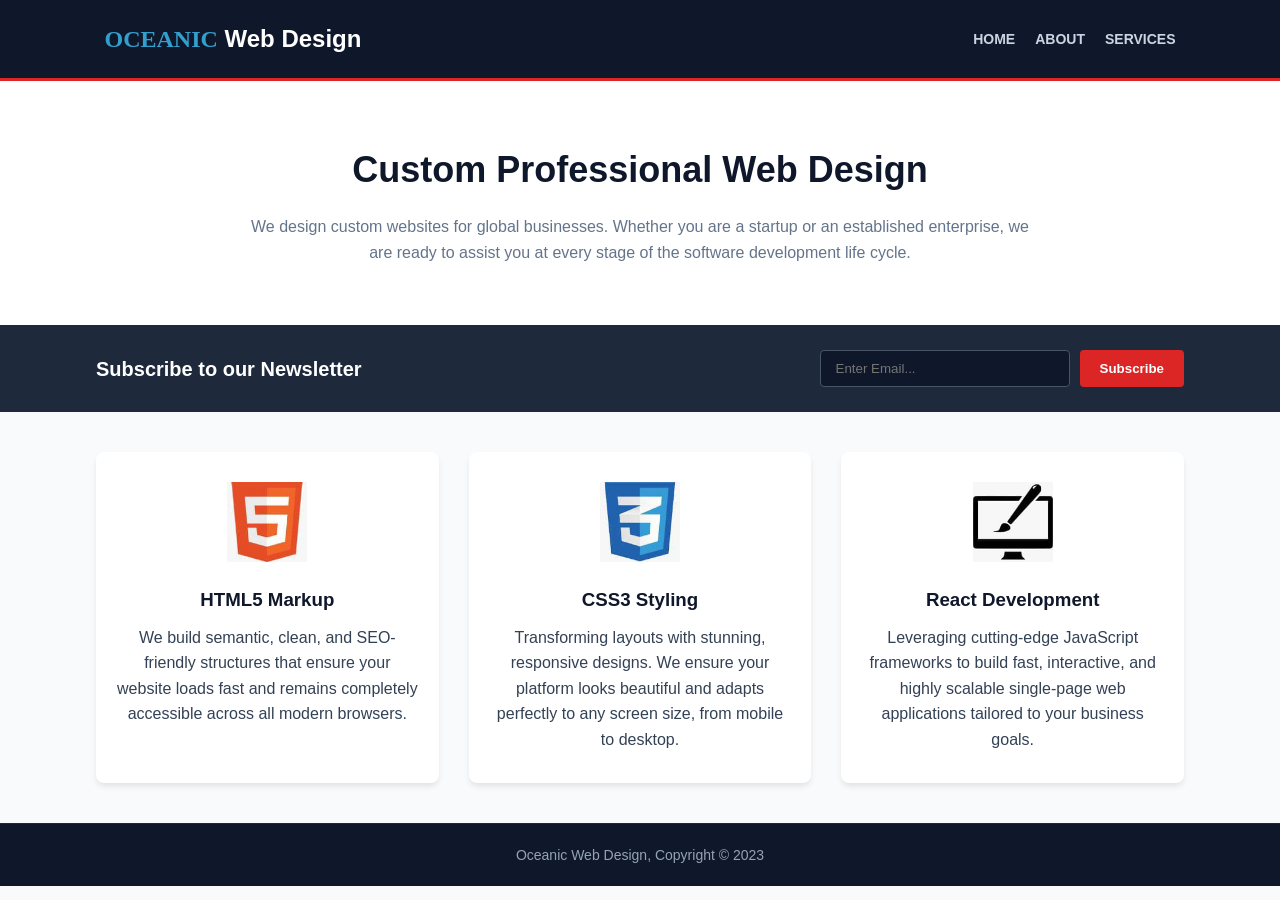
<file: index.html>
<!DOCTYPE html>
<!-- saved from url=(0053)file:///C:/Users/USER/Desktop/CSS%20folder/index.html -->
<html lang="en"><head><meta http-equiv="Content-Type" content="text/html; charset=UTF-8">
    
    <meta http-equiv="X-UA-Compatible" content="IE=edge">
    <meta name="viewport" content="width=device-width, initial-scale=1.0">
    <title>Oceanic Web Design</title>
    <link rel="stylesheet" href="style.css">
</head>
    <body>
        <header>
            <div class="container">
                <div id="branding">
                    <h1><span class="brand-highlight">OCEANIC</span> Web Design</h1>
                </div>

                <nav>
                    <ul>
                        <li class="current"><a href="index.html">Home</a></li>
                        <li><a href="about.html">About</a></li>
                        <li><a href="services.html">Services</a></li>
                    </ul>
                </nav>
            </div>
        </header> 
        
       <section id="hero">
    <div class="container" style="display: block;">
        <h2>Custom Professional Web Design</h2>
        <p>We design custom websites for global businesses. Whether you are a startup or an established enterprise, we are ready to assist you at every stage of the software development life cycle.</p>
    </div>
</section>

<!-- Moved Newsletter block directly to the homepage content stream -->

        
<section id="newsletter">
    <div class="container">
        <h3>Subscribe to our Newsletter</h3>



        <!-- Form updated with the Web3Forms API action and POST method -->
<form action="https://api.web3forms.com/submit" method="POST">
    
    <!-- 1. Paste your Access Key below -->
    <input type="hidden" name="access_key" value="058aac7a-7462-4d72-bbe3-113ac3398219">
    
    <!-- 2. Customize how the notification appears in your email inbox -->
    <input type="hidden" name="from_name" value="Oceanic Web Design">
    <input type="hidden" name="subject" value="New Newsletter Subscription!">
    
    <!-- 3. Honeypot Anti-Spam protection field (invisible to real human users) -->
    <input type="checkbox" name="botcheck" class="hidden" style="display: none;">

    <!-- 4. Actual interactive input field -->
    <input type="email" name="subscriber_email" placeholder="Enter Email..." required>
    
    <button type="submit">Subscribe</button>
</form>
        
    </div>
</section>

<section class="container">
    <div class="grid-container">
        <div class="card">
            <!-- Keep your HTML5 Image path here -->
            <img src="html_logo.jpeg" alt="HTML5"> 
            <h3>HTML5 Markup</h3>
            <p>We build semantic, clean, and SEO-friendly structures that ensure your website loads fast and remains completely accessible across all modern browsers.</p>
        </div>
        <div class="card">
            <!-- Keep your CSS3 Image path here -->
            <img src="css_logo.jpeg" alt="CSS3">
            <h3>CSS3 Styling</h3>
            <p>Transforming layouts with stunning, responsive designs. We ensure your platform looks beautiful and adapts perfectly to any screen size, from mobile to desktop.</p>
        </div>
        <div class="card">
            <!-- Keep your React Image path here -->
            <img src="react_logo.jpeg" alt="React">
            <h3>React Development</h3>
            <p>Leveraging cutting-edge JavaScript frameworks to build fast, interactive, and highly scalable single-page web applications tailored to your business goals.</p>
        </div>
    </div>
</section>
        <footer>
            <p> Oceanic Web Design, Copyright © 2023</p>
        </footer>
    
</body></html>
</file>
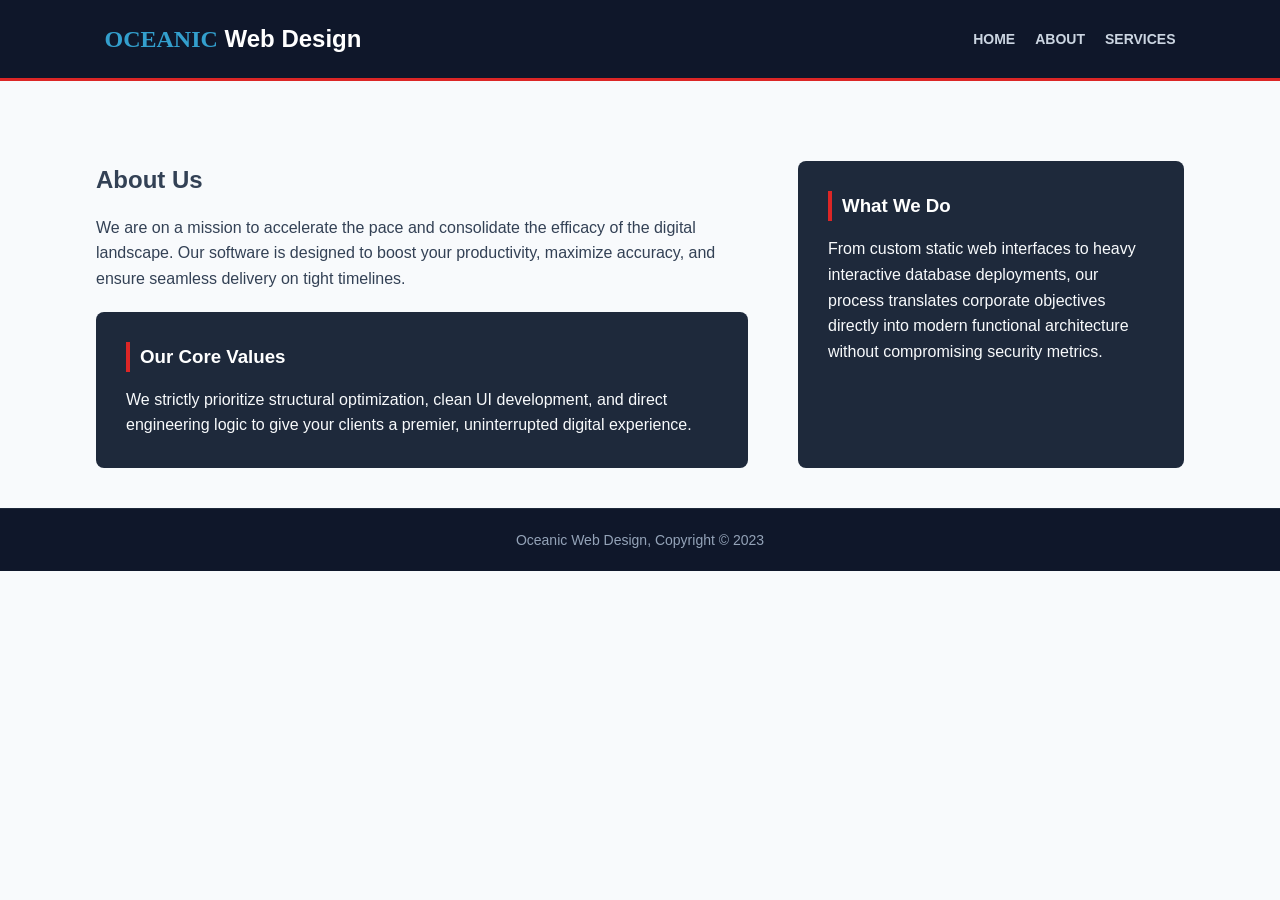
<file: about.html>
<!DOCTYPE html>
<html lang="en">
<head>
    <meta charset="UTF-8">
    <meta http-equiv="X-UA-Compatible" content="IE=edge">
    <meta name="viewport" content="width=device-width, initial-scale=1.0">
    <title>About</title>
    <link rel="stylesheet" href="style.css">
</head>
<body>
    <header>
 <div class="container">
            <div Id="branding">
                <h1><span class="brand-highlight">OCEANIC</span> Web Design</h1>
            </div>

            <nav>
                <ul>
                    <li><a href="index.html">Home</a></li>
                    <li class="current"><a href="about.html">About</a></li>
                    <li><a href="services.html">Services</a></li>
                </ul>
            </nav>
        </div>
    </header>

       <main class="container" style="margin-top: 40px;">
    <div class="grid-container">
        
        <!-- Left Column: Main Info -->
        <div style="flex: 2; padding-right: 20px;">
            <h2>About Us</h2>
            <p style="margin-top: 15px; margin-bottom: 20px;">
                We are on a mission to accelerate the pace and consolidate the efficacy of the digital landscape. Our software is designed to boost your productivity, maximize accuracy, and ensure seamless delivery on tight timelines.
            </p>
            <div class="dark-box">
                <h3>Our Core Values</h3>
                <p>We strictly prioritize structural optimization, clean UI development, and direct engineering logic to give your clients a premier, uninterrupted digital experience.</p>
            </div>
        </div>

        <!-- Right Column: Sidebar info box -->
        <div class="dark-box">
            <h3>What We Do</h3>
            <p>From custom static web interfaces to heavy interactive database deployments, our process translates corporate objectives directly into modern functional architecture without compromising security metrics.</p>
        </div>

    </div>
</main>
    <footer>
        <p> Oceanic Web Design, Copyright &copy; 2023</p>
    </footer>
</body>
</html>
</file>
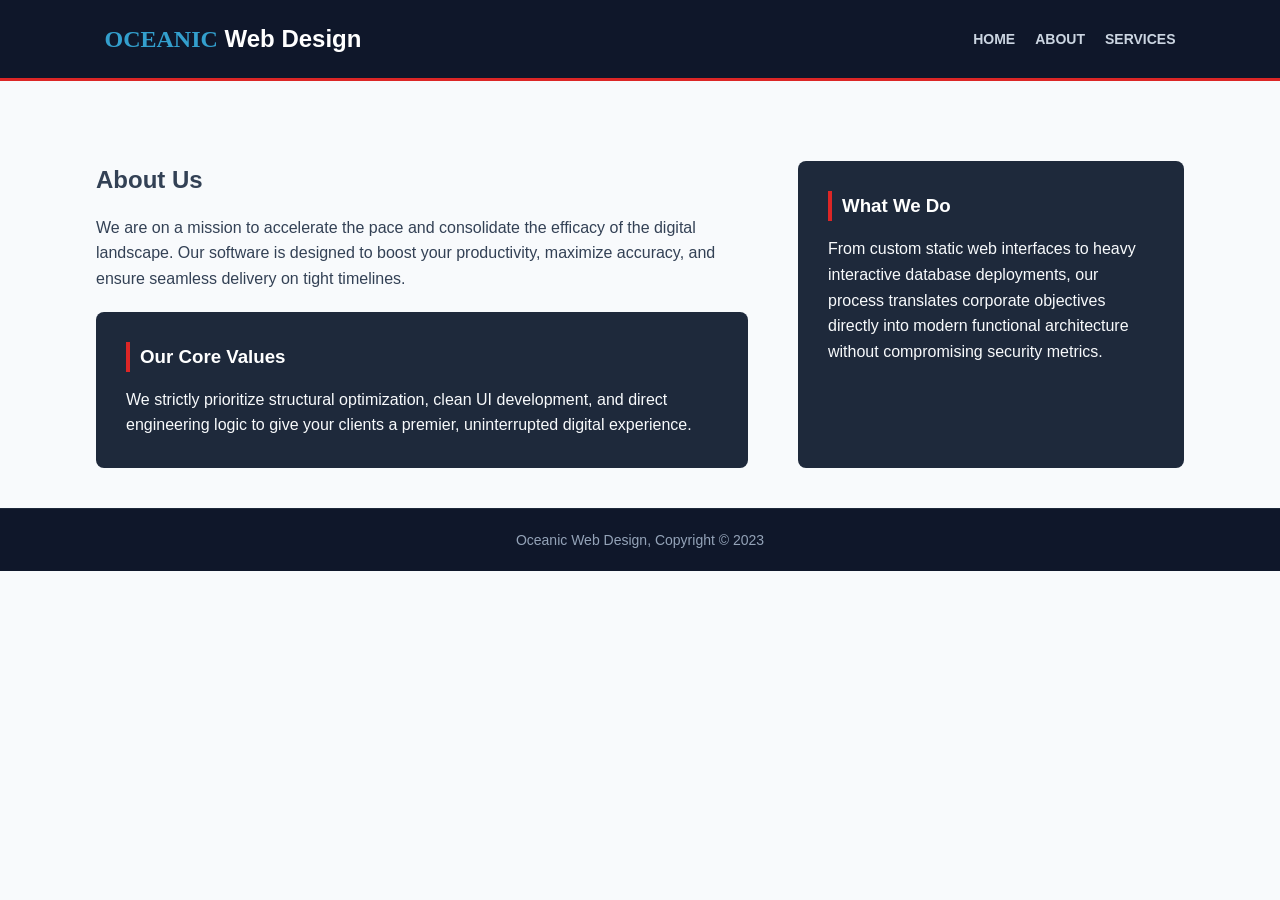
<file: About.html>
<!DOCTYPE html>
<html lang="en">
<head>
    <meta charset="UTF-8">
    <meta http-equiv="X-UA-Compatible" content="IE=edge">
    <meta name="viewport" content="width=device-width, initial-scale=1.0">
    <title>About</title>
    <link rel="stylesheet" href="style.css">
</head>
<body>
    <header>
 <div class="container">
            <div Id="branding">
                <h1><span class="brand-highlight">OCEANIC</span> Web Design</h1>
            </div>

            <nav>
                <ul>
                    <li><a href="Homepage.html">Home</a></li>
                    <li class="current"><a href="About.html">About</a></li>
                    <li><a href="Services.html">Services</a></li>
                </ul>
            </nav>
        </div>
    </header>

       <main class="container" style="margin-top: 40px;">
    <div class="grid-container">
        
        <!-- Left Column: Main Info -->
        <div style="flex: 2; padding-right: 20px;">
            <h2>About Us</h2>
            <p style="margin-top: 15px; margin-bottom: 20px;">
                We are on a mission to accelerate the pace and consolidate the efficacy of the digital landscape. Our software is designed to boost your productivity, maximize accuracy, and ensure seamless delivery on tight timelines.
            </p>
            <div class="dark-box">
                <h3>Our Core Values</h3>
                <p>We strictly prioritize structural optimization, clean UI development, and direct engineering logic to give your clients a premier, uninterrupted digital experience.</p>
            </div>
        </div>

        <!-- Right Column: Sidebar info box -->
        <div class="dark-box">
            <h3>What We Do</h3>
            <p>From custom static web interfaces to heavy interactive database deployments, our process translates corporate objectives directly into modern functional architecture without compromising security metrics.</p>
        </div>

    </div>
</main>
    <footer>
        <p> Oceanic Web Design, Copyright &copy; 2023</p>
    </footer>
</body>
</html>
</file>
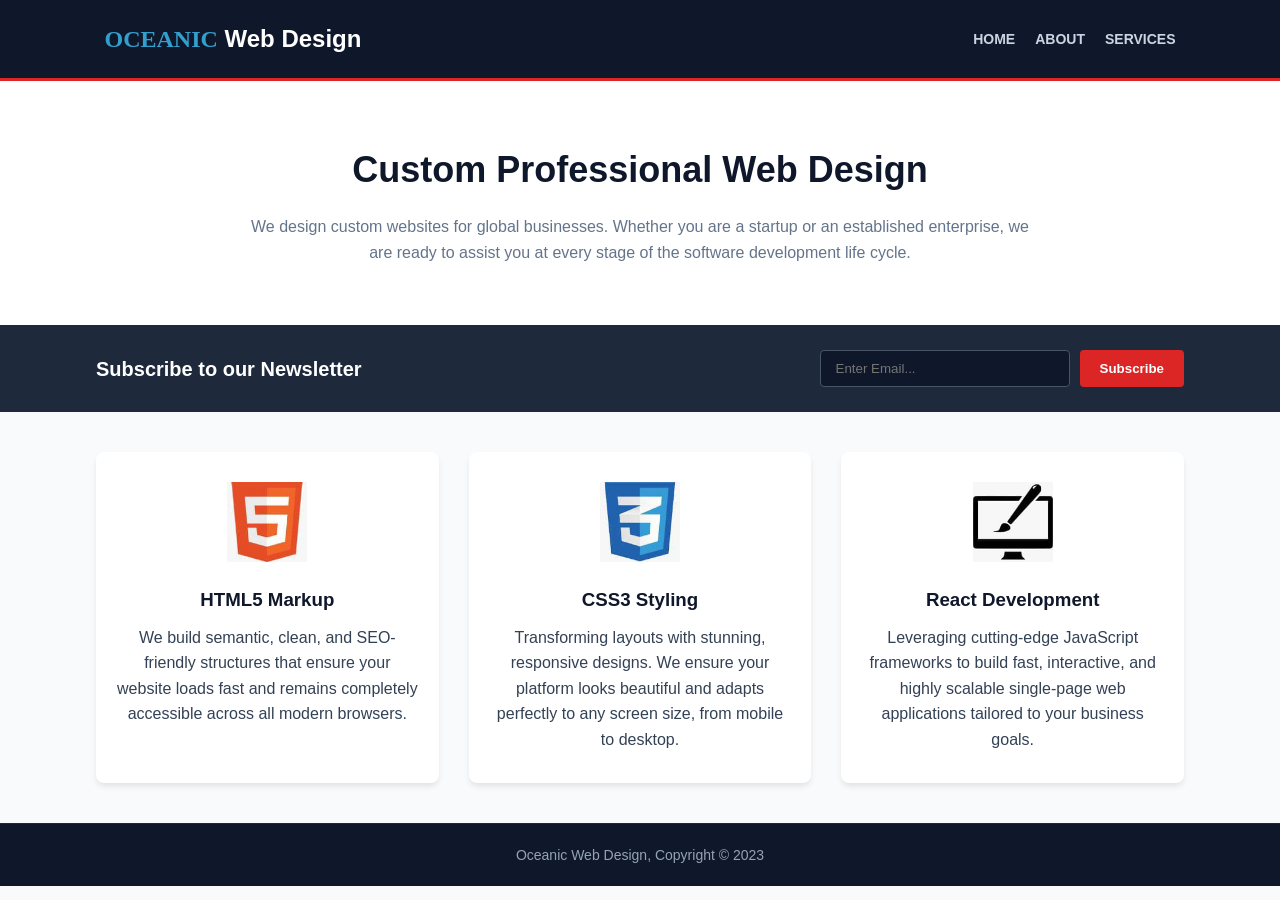
<file: Hompage.html>
<!DOCTYPE html>
<!-- saved from url=(0053)file:///C:/Users/USER/Desktop/CSS%20folder/index.html -->
<html lang="en"><head><meta http-equiv="Content-Type" content="text/html; charset=UTF-8">
    
    <meta http-equiv="X-UA-Compatible" content="IE=edge">
    <meta name="viewport" content="width=device-width, initial-scale=1.0">
    <title>Oceanic Web Design</title>
    <link rel="stylesheet" href="style.css">
</head>
    <body>
        <header>
            <div class="container">
                <div id="branding">
                    <h1><span class="brand-highlight">OCEANIC</span> Web Design</h1>
                </div>

                <nav>
                    <ul>
                        <li class="current"><a href="Homepage.html">Home</a></li>
                        <li><a href="About.html">About</a></li>
                        <li><a href="Services.html">Services</a></li>
                    </ul>
                </nav>
            </div>
        </header> 
        
       <section id="hero">
    <div class="container" style="display: block;">
        <h2>Custom Professional Web Design</h2>
        <p>We design custom websites for global businesses. Whether you are a startup or an established enterprise, we are ready to assist you at every stage of the software development life cycle.</p>
    </div>
</section>

<!-- Moved Newsletter block directly to the homepage content stream -->
<section id="newsletter">
    <div class="container">
        <h3>Subscribe to our Newsletter</h3>
        <form>
            <input type="email" placeholder="Enter Email..." required>
            <button type="submit">Subscribe</button>
        </form>
    </div>
</section>

<section class="container">
    <div class="grid-container">
        <div class="card">
            <!-- Keep your HTML5 Image path here -->
            <img src="html_logo.jpeg" alt="HTML5"> 
            <h3>HTML5 Markup</h3>
            <p>We build semantic, clean, and SEO-friendly structures that ensure your website loads fast and remains completely accessible across all modern browsers.</p>
        </div>
        <div class="card">
            <!-- Keep your CSS3 Image path here -->
            <img src="css_logo.jpeg" alt="CSS3">
            <h3>CSS3 Styling</h3>
            <p>Transforming layouts with stunning, responsive designs. We ensure your platform looks beautiful and adapts perfectly to any screen size, from mobile to desktop.</p>
        </div>
        <div class="card">
            <!-- Keep your React Image path here -->
            <img src="react_logo.jpeg" alt="React">
            <h3>React Development</h3>
            <p>Leveraging cutting-edge JavaScript frameworks to build fast, interactive, and highly scalable single-page web applications tailored to your business goals.</p>
        </div>
    </div>
</section>
        <footer>
            <p> Oceanic Web Design, Copyright © 2023</p>
        </footer>
    
</body></html>
</file>
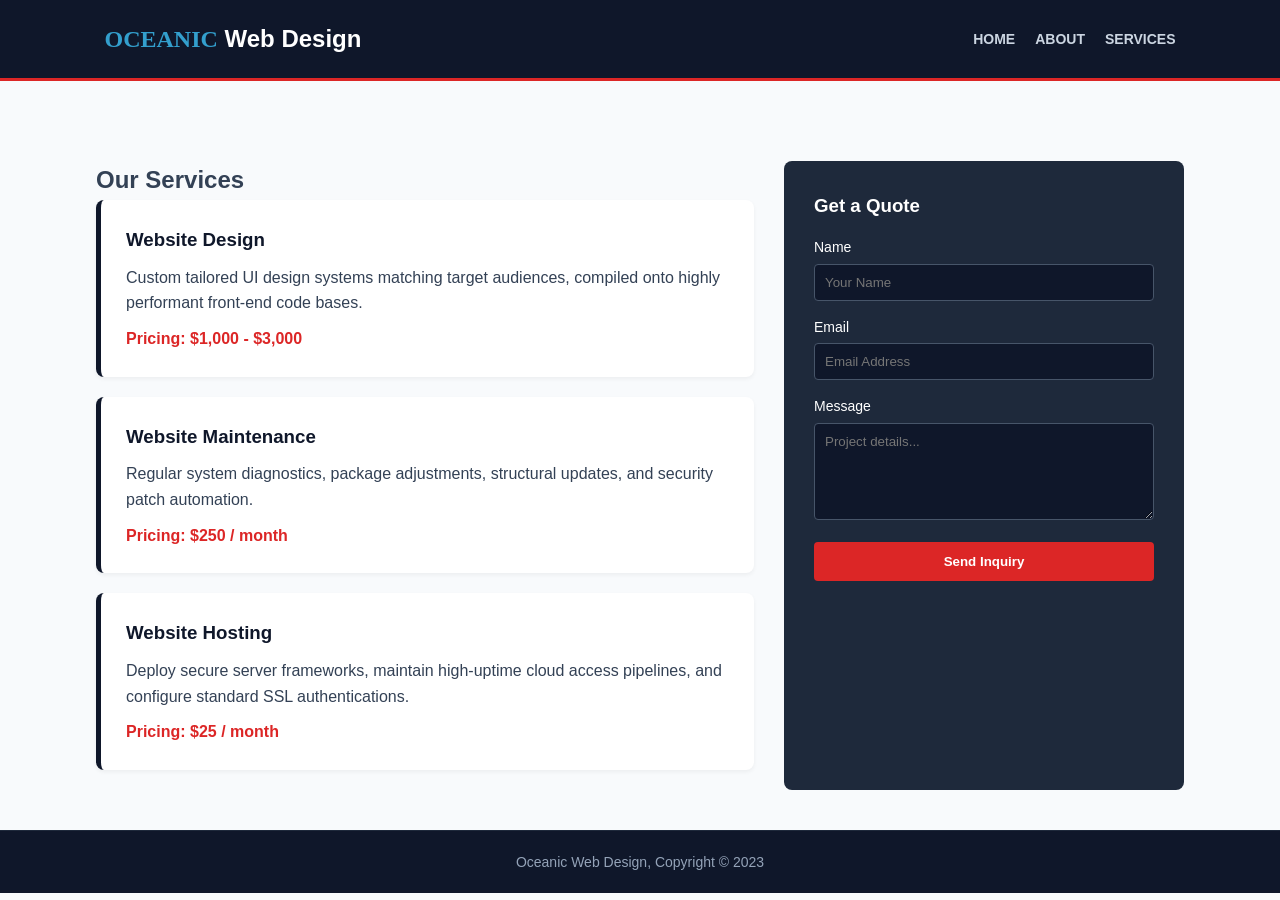
<file: service.html>
<!DOCTYPE html>
<html lang="en">
<head>
    <meta charset="UTF-8">
    <meta http-equiv="X-UA-Compatible" content="IE=edge">
    <meta name="viewport" content="width=device-width, initial-scale=1.0">
    <title>Services</title>
    <link rel="stylesheet" href="style.css">
</head>
<body>
    <header>
        <div class="container">
            <div Id="branding">
                <h1><span class="brand-highlight">OCEANIC</span> Web Design</h1>
            </div>

            <nav>
                <ul>
                    <li><a href="index.html">Home</a></li>
                    <li><a href="about.html">About</a></li>
                    <li class="current"><a href="services.html">Services</a></li>
                </ul>
            </nav>
        </div>
    </header>
    
    <main class="container" style="margin-top: 40px;">
    <div class="grid-container">
        
        <!-- Left Side: Services List -->
        <div class="services-list">
            <h2>Our Services</h2>
            
            <div class="service-item">
                <h3>Website Design</h3>
                <p>Custom tailored UI design systems matching target audiences, compiled onto highly performant front-end code bases.</p>
                <span class="price-tag">Pricing: $1,000 - $3,000</span>
            </div>

            <div class="service-item">
                <h3>Website Maintenance</h3>
                <p>Regular system diagnostics, package adjustments, structural updates, and security patch automation.</p>
                <span class="price-tag">Pricing: $250 / month</span>
            </div>

            <div class="service-item">
                <h3>Website Hosting</h3>
                <p>Deploy secure server frameworks, maintain high-uptime cloud access pipelines, and configure standard SSL authentications.</p>
                <span class="price-tag">Pricing: $25 / month</span>
            </div>
        </div>

        <!-- Right Side: Get a Quote Form -->
        <div class="form-container">
            <h3>Get a Quote</h3>
            <form style="margin-top: 15px;">
                <div class="form-group">
                    <label>Name</label>
                    <input type="text" placeholder="Your Name" required>
                </div>
                <div class="form-group">
                    <label>Email</label>
                    <input type="email" placeholder="Email Address" required>
                </div>
                <div class="form-group">
                    <label>Message</label>
                    <textarea rows="5" placeholder="Project details..." required></textarea>
                </div>
                <button type="submit">Send Inquiry</button>
            </form>
        </div>

    </div>
</main>

    <footer>
        <p> Oceanic Web Design, Copyright &copy; 2023</p>
    </footer>
</body>
</html>
</file>
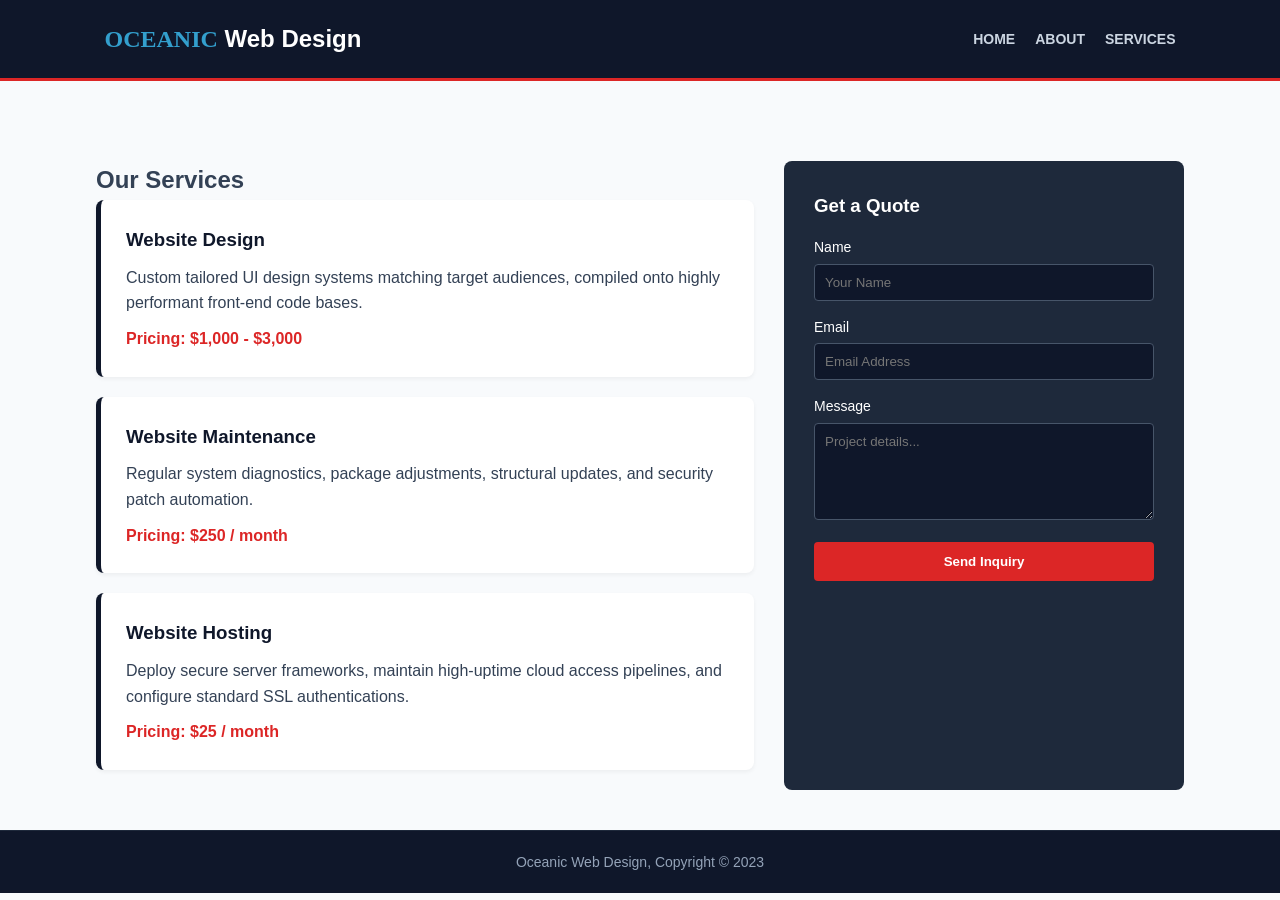
<file: Service.html>
<!DOCTYPE html>
<html lang="en">
<head>
    <meta charset="UTF-8">
    <meta http-equiv="X-UA-Compatible" content="IE=edge">
    <meta name="viewport" content="width=device-width, initial-scale=1.0">
    <title>Services</title>
    <link rel="stylesheet" href="style.css">
</head>
<body>
    <header>
        <div class="container">
            <div Id="branding">
                <h1><span class="brand-highlight">OCEANIC</span> Web Design</h1>
            </div>

            <nav>
                <ul>
                    <li><a href="Homepage.html">Home</a></li>
                    <li><a href="About.html">About</a></li>
                    <li class="current"><a href="Services.html">Services</a></li>
                </ul>
            </nav>
        </div>
    </header>
    
    <main class="container" style="margin-top: 40px;">
    <div class="grid-container">
        
        <!-- Left Side: Services List -->
        <div class="services-list">
            <h2>Our Services</h2>
            
            <div class="service-item">
                <h3>Website Design</h3>
                <p>Custom tailored UI design systems matching target audiences, compiled onto highly performant front-end code bases.</p>
                <span class="price-tag">Pricing: $1,000 - $3,000</span>
            </div>

            <div class="service-item">
                <h3>Website Maintenance</h3>
                <p>Regular system diagnostics, package adjustments, structural updates, and security patch automation.</p>
                <span class="price-tag">Pricing: $250 / month</span>
            </div>

            <div class="service-item">
                <h3>Website Hosting</h3>
                <p>Deploy secure server frameworks, maintain high-uptime cloud access pipelines, and configure standard SSL authentications.</p>
                <span class="price-tag">Pricing: $25 / month</span>
            </div>
        </div>

        <!-- Right Side: Get a Quote Form -->
        <div class="form-container">
            <h3>Get a Quote</h3>
            <form style="margin-top: 15px;">
                <div class="form-group">
                    <label>Name</label>
                    <input type="text" placeholder="Your Name" required>
                </div>
                <div class="form-group">
                    <label>Email</label>
                    <input type="email" placeholder="Email Address" required>
                </div>
                <div class="form-group">
                    <label>Message</label>
                    <textarea rows="5" placeholder="Project details..." required></textarea>
                </div>
                <button type="submit">Send Inquiry</button>
            </form>
        </div>

    </div>
</main>

    <footer>
        <p> Oceanic Web Design, Copyright &copy; 2023</p>
    </footer>
</body>
</html>
</file>
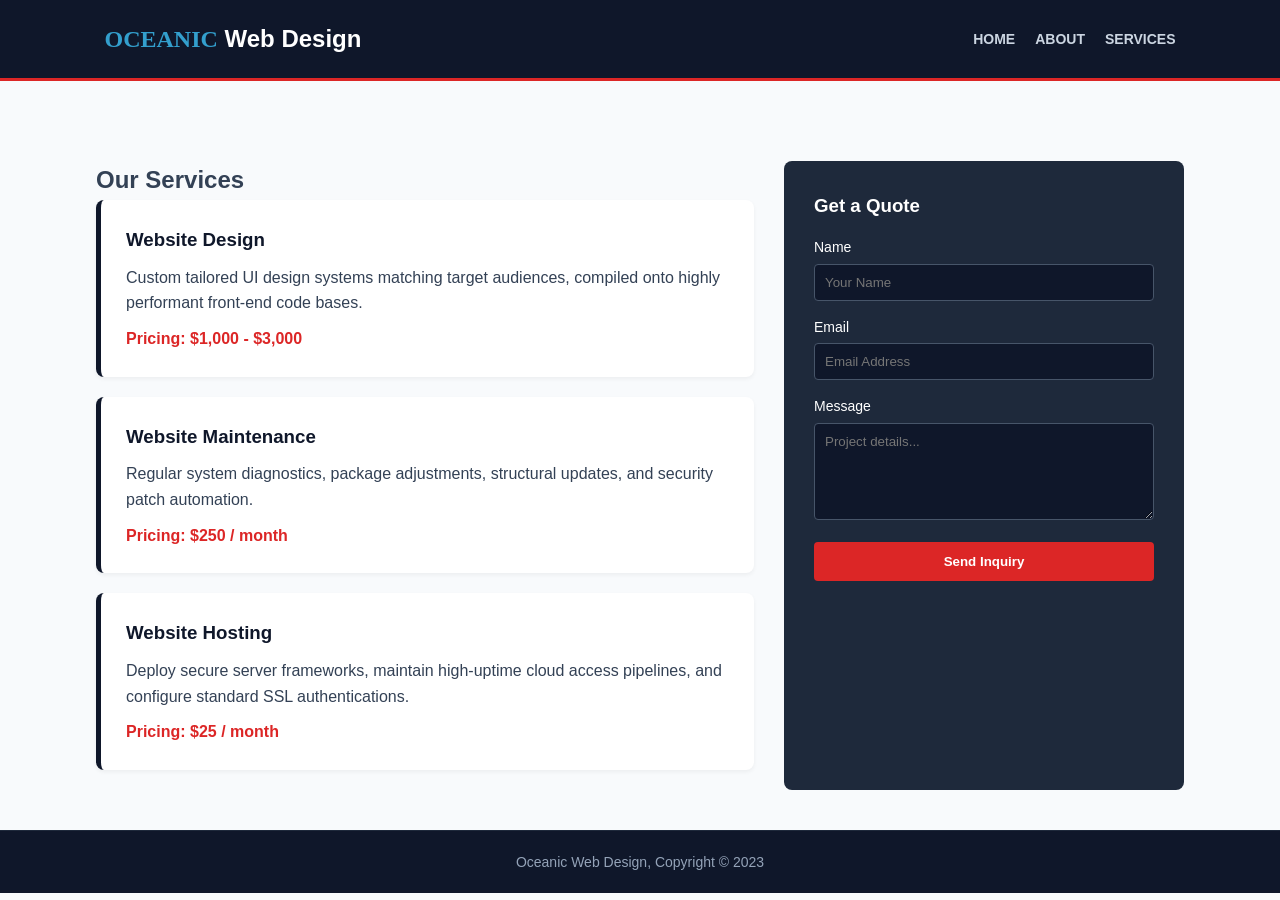
<file: services.html>
<!DOCTYPE html>
<html lang="en">
<head>
    <meta charset="UTF-8">
    <meta http-equiv="X-UA-Compatible" content="IE=edge">
    <meta name="viewport" content="width=device-width, initial-scale=1.0">
    <title>Services</title>
    <link rel="stylesheet" href="style.css">
</head>
<body>
    <header>
        <div class="container">
            <div Id="branding">
                <h1><span class="brand-highlight">OCEANIC</span> Web Design</h1>
            </div>

            <nav>
                <ul>
                    <li><a href="index.html">Home</a></li>
                    <li><a href="about.html">About</a></li>
                    <li class="current"><a href="services.html">Services</a></li>
                </ul>
            </nav>
        </div>
    </header>
    
    <main class="container" style="margin-top: 40px;">
    <div class="grid-container">
        
        <!-- Left Side: Services List -->
        <div class="services-list">
            <h2>Our Services</h2>
            
            <div class="service-item">
                <h3>Website Design</h3>
                <p>Custom tailored UI design systems matching target audiences, compiled onto highly performant front-end code bases.</p>
                <span class="price-tag">Pricing: $1,000 - $3,000</span>
            </div>

            <div class="service-item">
                <h3>Website Maintenance</h3>
                <p>Regular system diagnostics, package adjustments, structural updates, and security patch automation.</p>
                <span class="price-tag">Pricing: $250 / month</span>
            </div>

            <div class="service-item">
                <h3>Website Hosting</h3>
                <p>Deploy secure server frameworks, maintain high-uptime cloud access pipelines, and configure standard SSL authentications.</p>
                <span class="price-tag">Pricing: $25 / month</span>
            </div>
        </div>

        <!-- Right Side: Get a Quote Form -->
        <div class="form-container">
            <h3>Get a Quote</h3>

            <!-- Form updated with Web3Forms API action and POST method -->
<form action="https://api.web3forms.com/submit" method="POST" style="margin-top: 15px;">
    
    <!-- 1. Paste your same Access Key below -->
    <input type="hidden" name="access_key" value="058aac7a-7462-4d72-bbe3-113ac3398219">
    
    <!-- 2. Customize standard inbox context variables -->
    <input type="hidden" name="from_name" value="Oceanic Quote Form">
    <input type="hidden" name="subject" value="New Service Quote Request">
    
    <!-- 3. Honeypot Anti-Spam field -->
    <input type="checkbox" name="botcheck" class="hidden" style="display: none;">

    <!-- 4. Structural Input Groups (Ensure each input has a clear "name" attribute) -->
    <div class="form-group">
        <label>Name</label>
        <input type="text" name="client_name" placeholder="Your Name" required>
    </div>
    <div class="form-group">
        <label>Email</label>
        <input type="email" name="client_email" placeholder="Email Address" required>
    </div>
    <div class="form-group">
        <label>Message</label>
        <textarea name="project_details" rows="5" placeholder="Project details..." required></textarea>
    </div>
    
    <button type="submit">Send Inquiry</button>
</form>
            
            
        </div>

    </div>
</main>

    <footer>
        <p> Oceanic Web Design, Copyright &copy; 2023</p>
    </footer>
</body>
</html>
</file>
<file: style.css>
/* Base Reset & Typography */
* {
    margin: 0;
    padding: 0;
    box-sizing: border-box;
    font-family: 'Segoe UI', Tahoma, Geneva, Verdana, sans-serif;
}

body {
    background-color: #f8fafc;
    color: #334155;
    line-height: 1.6;
}

/* Header & Navigation */
header {
    background-color: #0f172a; /* Deep modern navy */
    padding: 20px 10px;
    border-bottom: 3px solid #dc2626; /* Sleek crimson accent line */
}

.container {
    width: 85%;
    margin: auto;
    display: flex;
    justify-content: space-between;
    align-items: center;
    flex-wrap: wrap;
}

header h1 {
    color: #ffffff;
    font-size: 24px;
}
header h1 .brand-highlight {
    color: #339fcd;
    font-family: 'Montserrat', 'Arial Black', sans-serif; /* Thicker, punchier font */
    font-weight: 900;
    text-transform: uppercase;
    font-family: 'Times New Roman', Times, serif;
}


header nav ul {
    list-style: none;
    display: flex;
}

header nav li {
    margin-left: 20px;
}

header nav a {
    color: #cbd5e1;
    text-decoration: none;
    font-weight: 600;
    text-transform: uppercase;
    font-size: 14px;
    transition: color 0.3s;
}

header nav a:hover, header nav a.active {
    color: #dc2626; /* Accent color on hover */
}

/* Hero Section */
#hero {
    background-color: #ffffff;
    padding: 60px 0;
    text-align: center;
}

#hero h2 {
    color: #0f172a;
    font-size: 36px;
    margin-bottom: 15px;
}

#hero p {
    max-width: 800px;
    margin: 0 auto;
    font-size: 16px;
    color: #64748b;
}

/* Newsletter Bar */
#newsletter {
    background-color: #1e293b;
    color: #ffffff;
    padding: 25px 0;
}

#newsletter h3 {
    font-size: 20px;
}

#newsletter form {
    display: flex;
    gap: 10px;
}

#newsletter input[type="email"] {
    padding: 10px 15px;
    border: 1px solid #475569;
    border-radius: 4px;
    width: 250px;
    background-color: #0f172a;
    color: #ffffff;
}

#newsletter button {
    padding: 10px 20px;
    background-color: #dc2626;
    color: #ffffff;
    border: none;
    border-radius: 4px;
    cursor: pointer;
    font-weight: bold;
    transition: background 0.3s;
}

#newsletter button:hover {
    background-color: #b91c1c;
}

/* Grid/Box Layout (Home & About) */
.grid-container {
    display: flex;
    justify-content: space-between;
    gap: 30px;
    margin-top: 40px;
    margin-bottom: 40px;
    align-items: stretch; /* Ensures columns are equal height */
}

.card {
    flex: 1;
    background: #ffffff;
    padding: 30px 20px;
    text-align: center;
    border-radius: 8px;
    box-shadow: 0 4px 6px -1px rgb(0 0 0 / 0.1);
}

.card img {
    width: 80px;
    height: auto;
    margin-bottom: 15px;
}

.card h3 {
    margin-bottom: 10px;
    color: #0f172a;
}

/* Dark Accent Boxes (About & Services) */
.dark-box {
    background-color: #1e293b;
    color: #f8fafc;
    padding: 30px; /* CRUCIAL: Adds internal padding so text doesn't touch the edges */
    border-radius: 8px;
    flex: 1;
}

.dark-box h3 {
    color: #ffffff;
    margin-bottom: 15px;
    border-left: 4px solid #dc2626;
    padding-left: 10px;
}

/* Forms (Services Page) */
.form-container {
    background-color: #1e293b;
    color: #ffffff;
    padding: 30px;
    border-radius: 8px;
    width: 100%;
    max-width: 400px;
}

.form-group {
    margin-bottom: 15px;
}

.form-group label {
    display: block;
    margin-bottom: 5px;
    font-size: 14px;
}

.form-group input, .form-group textarea {
    width: 100%;
    padding: 10px;
    border: 1px solid #475569;
    background-color: #0f172a;
    color: #ffffff;
    border-radius: 4px;
}

.form-container button {
    width: 100%;
    padding: 12px;
    background-color: #dc2626;
    color: white;
    border: none;
    border-radius: 4px;
    font-weight: bold;
    cursor: pointer;
    transition: background 0.3s;
}

.form-container button:hover {
    background-color: #b91c1c;
}

/* Services List Styles */
.services-list {
    flex: 2;
}

.service-item {
    background: #ffffff;
    padding: 25px;
    margin-bottom: 20px;
    border-radius: 8px;
    box-shadow: 0 2px 4px rgb(0 0 0 / 0.05);
    border-left: 5px solid #0f172a;
}

.service-item h3 {
    color: #0f172a;
    margin-bottom: 10px;
}

.price-tag {
    display: inline-block;
    margin-top: 10px;
    font-weight: bold;
    color: #dc2626;
}
/* Footer Section */
footer {
    background-color: #0f172a;
    color: #94a3b8;
    text-align: center;
    padding: 20px 0;
    font-size: 14px;
    border-top: 1px solid #1e293b;
}
</file>
